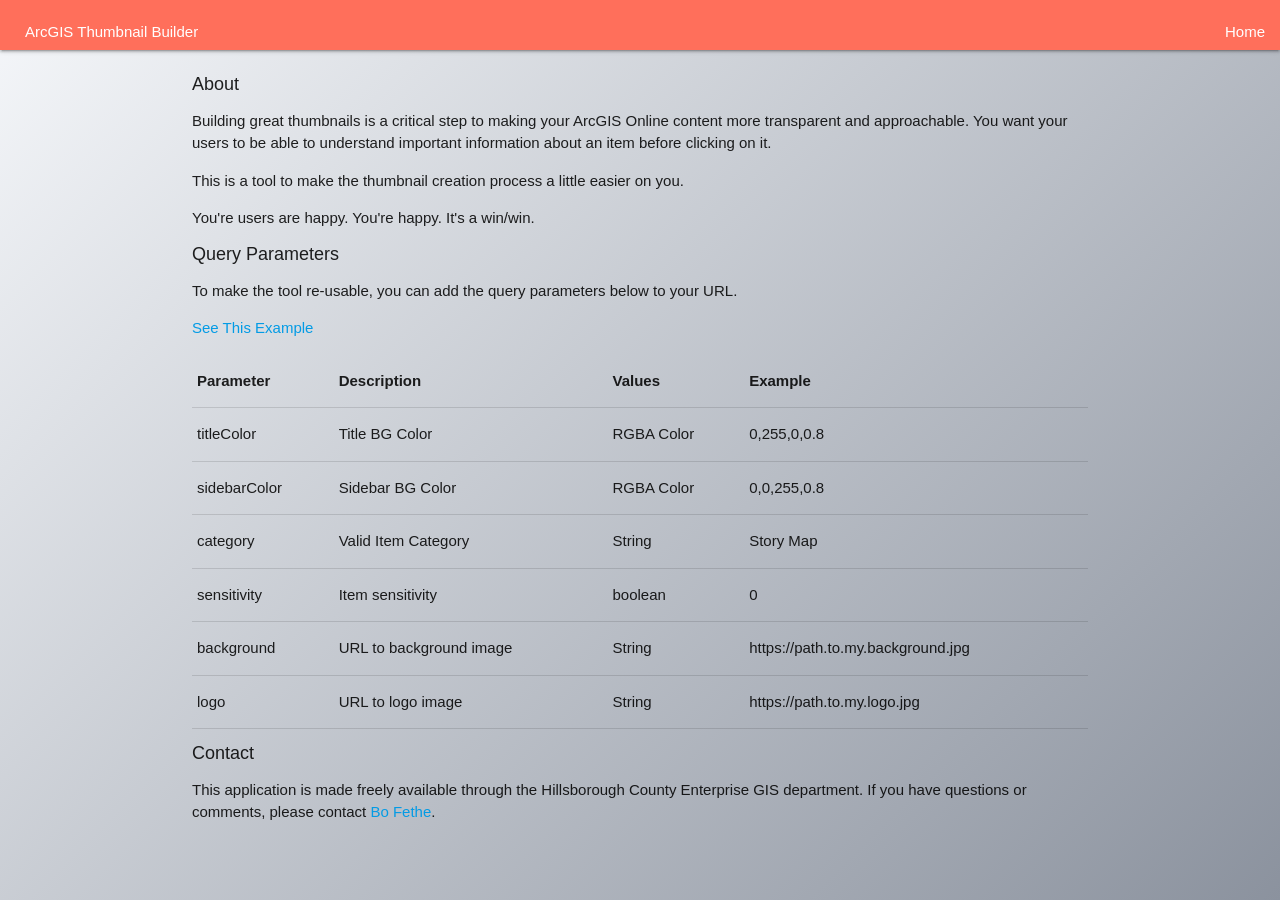
<file: help.html>
<!DOCTYPE html>

<head>
  <meta charset="utf-8">
  <meta name="viewport" content="width=device-width">
  <title>Thumbnail Builder</title>
  <!-- Compiled and minified CSS -->
  <link rel="stylesheet" href="https://cdnjs.cloudflare.com/ajax/libs/materialize/1.0.0/css/materialize.min.css">
  <link href="https://fonts.googleapis.com/icon?family=Material+Icons" rel="stylesheet">
  <link rel="stylesheet" href="./css/main.css" />
</head>

<body>

  <div id="page-background">
  <nav class="navbar">
    <div class="nav-wrapper">
      <a href="./index.html" class="brand-logo">ArcGIS Thumbnail Builder</a>
      <ul id="nav-mobile" class="right hide-on-med-and-down">
        <li><a href="index.html" target="_self">Home</a></li>
      </ul>
    </div>
  </nav>

  <div class="container">
    <div class="row">
      <h2>About</h2>
      <p>
        Building great thumbnails is a critical step to making your ArcGIS Online content more transparent and approachable. You want your users to be able to understand important information about an item before clicking on it.
      </p>
      <p>
        This is a tool to make the thumbnail creation process a little easier on you.
      </p>
      <p>
        You're users are happy. You're happy. It's a win/win.
      </p>
      <h2>Query Parameters</h2>
      <p>
        To make the tool re-usable, you can add the query parameters below to your URL.
      </p>
      <p>
        <a href="./index.html?background=./img/gallery/forest.jpg&logo=./img/gallery/odf_logo.png&title=Harry%20and%20the%20Hendersons%20Adventures&category=Story%20Map&titleColor=3,77,0,0.6&sidebarColor=255,200,0,0.6" target="_self">
        See This Example
      </a>
      </p>
      <table>
        <thead>
          <tr>
            <th>Parameter</th>
            <th>Description</th>
            <th>Values</th>
            <th>Example</th>
          </tr>
        </thead>
        <tbody>
          <tr>
            <td>titleColor</td>
            <td>Title BG Color</td>
            <td>RGBA Color</td>
            <td>0,255,0,0.8</td>
          </tr>
          <tr>
            <td>sidebarColor</td>
            <td>Sidebar BG Color</td>
            <td>RGBA Color</td>
            <td>0,0,255,0.8</td>
          </tr>
          <tr>
            <td>category</td>
            <td>Valid Item Category</td>
            <td>String</td>
            <td>Story Map</td>
          </tr>
          <tr>
            <td>sensitivity</td>
            <td>Item sensitivity</td>
            <td>boolean</td>
            <td>0</td>
          </tr>
          <tr>
            <td>background</td>
            <td>URL to background image</td>
            <td>String</td>
            <td>https://path.to.my.background.jpg</td>
          </tr>
          <tr>
            <td>logo</td>
            <td>URL to logo image</td>
            <td>String</td>
            <td>https://path.to.my.logo.jpg</td>
          </tr>
        </tbody>
      </table>

      <p></p>
      <p></p>
      <h2>Contact</h2>
      <p>
        This application is made freely available through the Hillsborough County Enterprise GIS department. If you have questions or comments, please contact
        <a href="mailto:fethebo@hcfl.gov?subject=ArcGIS Online Thumbnail Builder">Bo Fethe</a>.
      </p>
    </div>

  </div>
  <!-- /container -->
  

  </div>
</body>

</html>
</file>
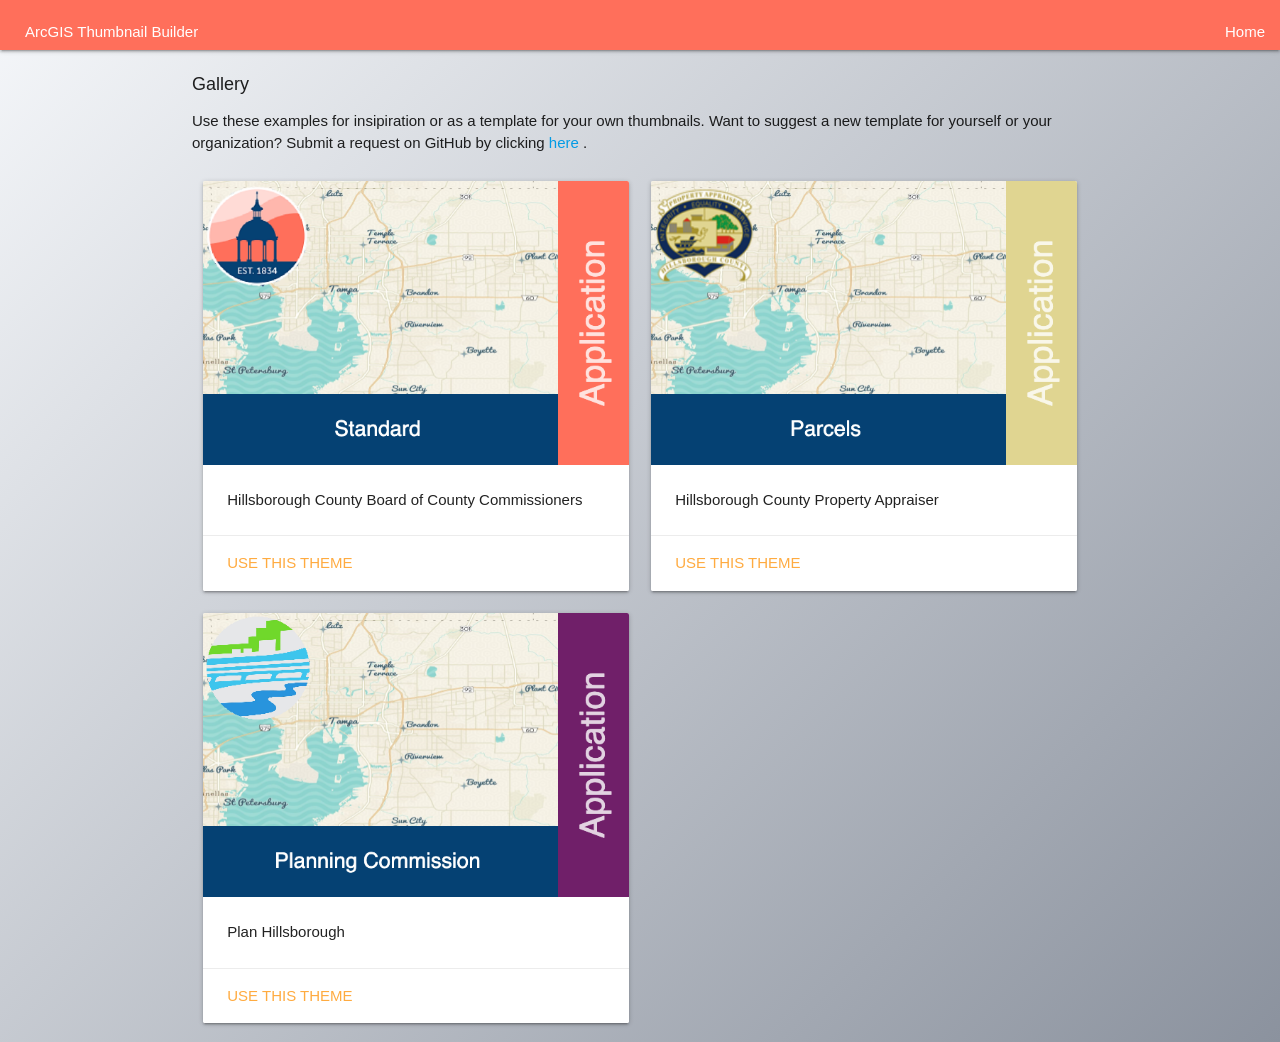
<file: templates.html>
<!DOCTYPE html>

<head>
  <meta charset="utf-8">
  <meta name="viewport" content="width=device-width">
  <title>Thumbnail Builder</title>
  <!-- Compiled and minified CSS -->
  <link rel="stylesheet" href="https://cdnjs.cloudflare.com/ajax/libs/materialize/1.0.0/css/materialize.min.css">
  <link href="https://fonts.googleapis.com/icon?family=Material+Icons" rel="stylesheet">
  <link rel="stylesheet" href="./css/main.css" />
</head>

<body>
  <div id="page-background">
  <nav class="navbar">
    <div class="nav-wrapper">
      <a href="./index.html" class="brand-logo">ArcGIS Thumbnail Builder</a>
      <ul id="nav-mobile" class="right hide-on-med-and-down">
        <li><a href="index.html" target="_self">Home</a></li>
      </ul>
    </div>
  </nav>

  <div class="container">
    <div class="row">
      <h2>Gallery</h2>
      <p>Use these examples for insipiration or as a template for your own thumbnails.
          Want to suggest a new template for yourself or your organization? Submit a request on GitHub by clicking
          <a href="https://github.com/bofethe/ArcGISThumbnailBuilder/issues/new/choose" target="_blank">
          here
          </a>.
        </p>
    </div>

    <div class="row">
      <div class="col s12 m6">
        <div class="card">
          <div class="card-image">
            <img src="./img/gallery/hcbocc-template.png">
          </div>
          <div class="card-content">
            <p>Hillsborough County Board of County Commissioners</p>
          </div>
          <div class="card-action">
            <a href="./index.html?background=./img/gallery/mid-century.png&logo=./img/gallery/hcbocc-logo.png&category=Application">Use this theme</a>
          </div>
        </div>
      </div>
      <div class="col s12 m6">
        <div class="card">
          <div class="card-image">
            <img src="./img/gallery/hcpafl-template.png">
          </div>
          <div class="card-content">
            <p>Hillsborough County Property Appraiser</p>
          </div>
          <div class="card-action">
            <a href="./index.html?background=./img/gallery/mid-century.png&logo=./img/gallery/hcpafl-logo.png&category=Application&titleColor=5,65,115,0&sidebarColor=224,213,145,0">Use this theme</a>
          </div>
        </div>
      </div>
            <div class="col s12 m6">
        <div class="card">
          <div class="card-image">
            <img src="./img/gallery/planhills-template.png">
          </div>
          <div class="card-content">
            <p>Plan Hillsborough</p>
          </div>
          <div class="card-action">
            <a href="./index.html?background=./img/gallery/mid-century.png&logo=./img/gallery/planhills-logo.png&category=Application&titleColor=5,65,115,0&sidebarColor=112,31,105,0">Use this theme</a>
          </div>
        </div>
      </div>
    </div>

  </div>
  <!-- /container -->

  </div>
</body>

</html>
</file>
<file: css/main.css>
html, body {
  min-height: 100vh;
  margin: 0;
  padding: 0;
}
.navbar {
  background-color: #FF6F5B !important;
  font-size: 1rem;
  height: 50px
}

.navbar .brand-logo,
.navbar ul li a {
  font-size: 1rem !important;
}

.download-btn {
  background-color: #044174 !important;
  border-radius: 20px !important;
}

.file-btn {
  background-color: #044174 !important;
  border-radius: 20px !important;
}

/* Sensitivity radio label text always black */
input[name="sensitivity"] + span {
  color: #000 !important;
}
/* Custom color for selected radio circle */
input[name="sensitivity"]:checked:not(:disabled) + span:before,
input[name="sensitivity"]:checked + span:after {
  /* border-color: #744b04 !important; */
  background-color: #044174 !important;
}
canvas {
  height: 233px;
  width: 350px;
  border: 1px solid black;
  margin-top: 25px;
}

#editCanvas {
  height: 233px;
  width: 350px;
  border: 1px solid black;
}

h2 {
  font-size: 18px;
  margin: 10px 0;
}

h2:first-of-type {
  margin-top: 25px;
}

.color-input {
  width: 80% !important;
}

#title-color .btn {
  /* background-color: rgba(0, 255, 0, 0.8); */
  background-color: #054173;
}

#category-color .btn {
  /* background-color: rgba(0, 0, 255, 0.8); */
  background-color: #FF6F5B;
}

.brand-logo {
  margin-left: 25px;
}

nav {
  background-color: #26a69a;
  overflow: hidden;
}

.row {
  margin-bottom: 4px;
}

.input-field {
  margin: 4px 0 4px 0;
}

/* Gradient background */
html, body {
  height: 100%;
  min-height: 100vh;
  margin: 0;
  padding: 0;
}

#page-background {
  min-height: 100vh;
  display: flex;
  flex-direction: column;
  width: 100vw;
  position: relative;
  top: 0;
  left: 0;
  z-index: 0;
  background: linear-gradient(135deg, #f5f7fa 0%, #8b929e 100%);
}

.container {
  flex: 1 0 auto;
}
</file>
